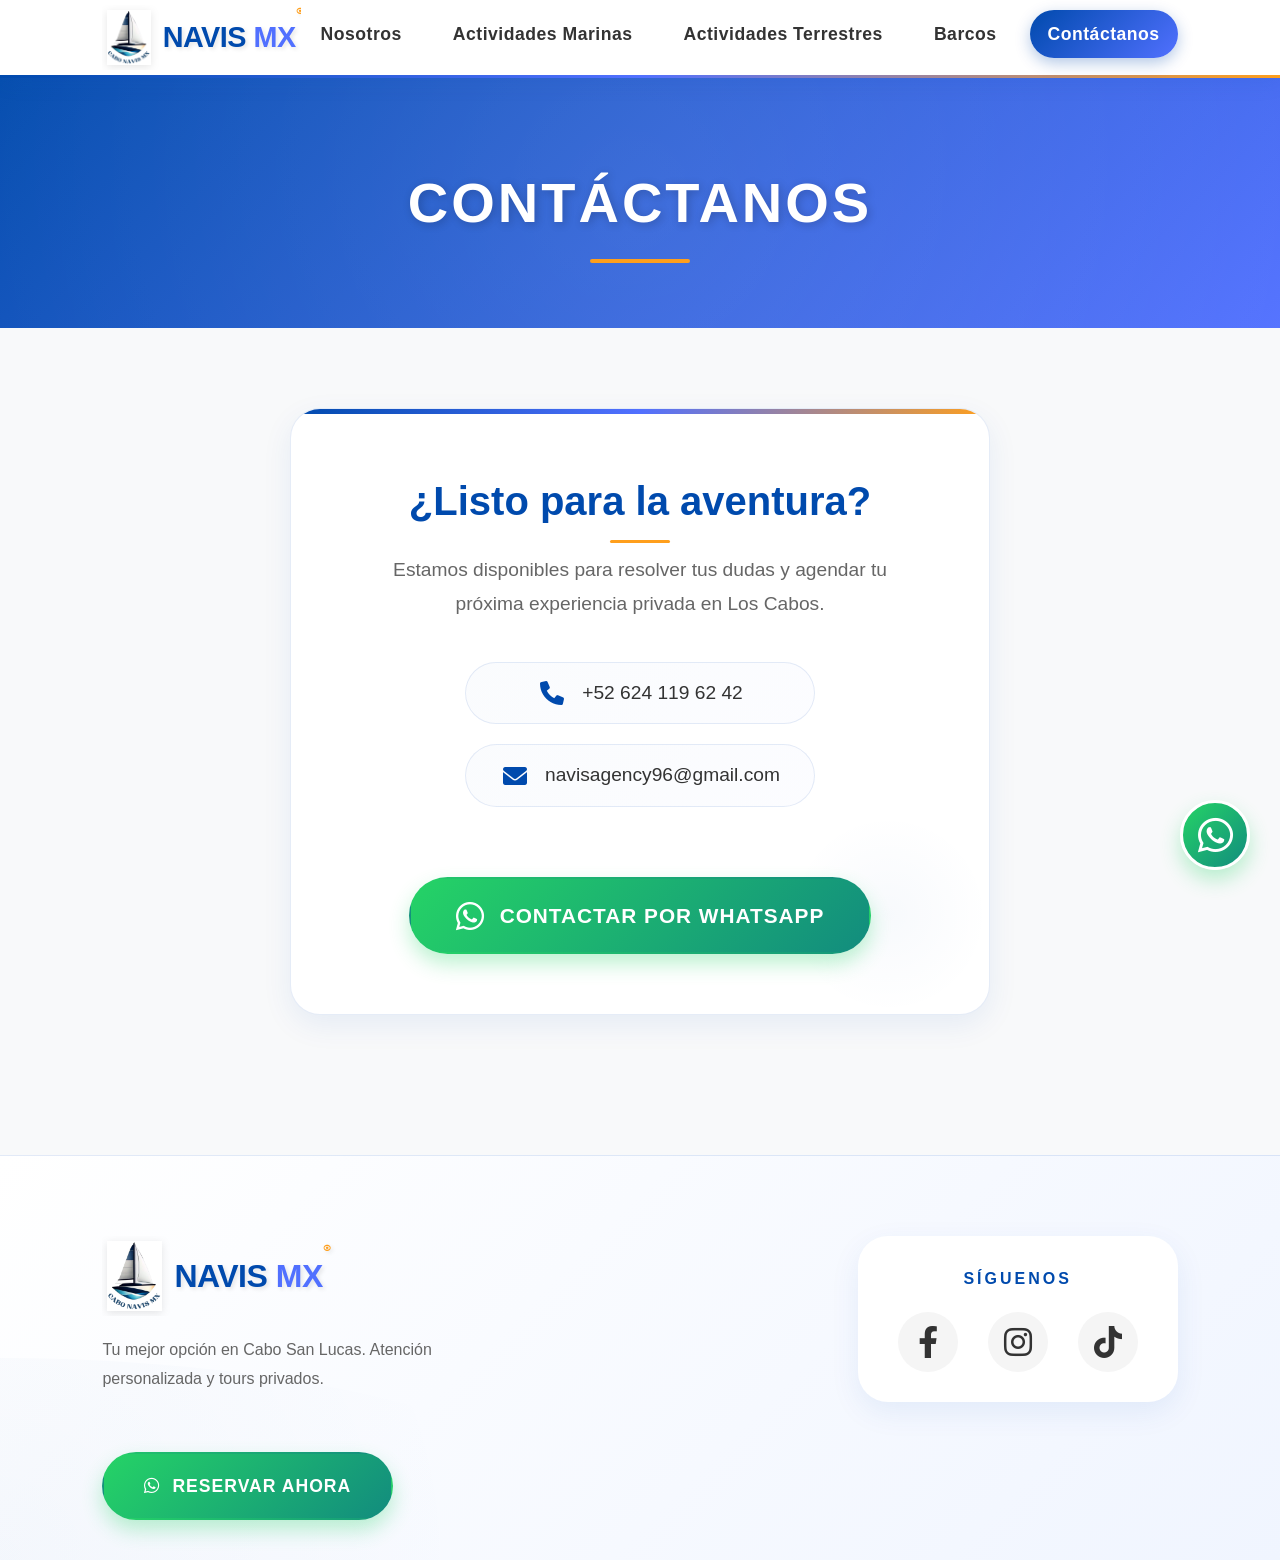
<file: contacto.html>
<!DOCTYPE html>
<html lang="es">
<head>
    <meta charset="UTF-8">
    <meta name="viewport" content="width=device-width, initial-scale=1.0">
    <title>NAVIS MX | Contáctanos</title>
    <link rel="stylesheet" href="contacto.css">
    <link rel="stylesheet" href="https://cdnjs.cloudflare.com/ajax/libs/font-awesome/6.0.0/css/all.min.css">
</head>
<body>

    <nav class="navbar">
        <div class="logo-container">
            <img src="images/logo.png" alt="Logo NAVIS MX" class="main-logo">
            <span class="logo-text">
                <span class="navis">NAVIS</span> <span class="mx">MX</span>
            </span>
        </div>
        <ul class="nav-links">
            <li><a href="index.html">Nosotros</a></li>
            <li><a href="arco.html">Actividades Marinas</a></li>
            <li><a href="terrestres.html">Actividades Terrestres</a></li>
            <li><a href="barcos.html">Barcos</a></li>
            <li><a href="contacto.html" class="active">Contáctanos</a></li>
        </ul>
    </nav>

    <header class="page-title">
        <h1>CONTÁCTANOS</h1>
    </header>

    <main class="container">
        <section class="contacto-wrapper">
            <div class="contacto-card-simple">
                <div class="contacto-info-full">
                    <h2>¿Listo para la aventura?</h2>
                    <p>Estamos disponibles para resolver tus dudas y agendar tu próxima experiencia privada en Los Cabos.</p>
                    
                    <div class="detalles-contacto">
                        <div class="item-det">
                            <i class="fas fa-phone"></i>
                            <span>+52 624 119 62 42</span>
                        </div>
                        <div class="item-det">
                            <i class="fas fa-envelope"></i>
                            <span>navisagency96@gmail.com</span>
                        </div>
                    </div>

                    <a href="https://wa.me/526241196242?text=¡Hola!%20Me%20gustaría%20recibir%20información%20sobre%20las%20experiencias%20de%20Navis%20MX." 
                       target="_blank" 
                       class="btn-whatsapp-direct">
                        <i class="fab fa-whatsapp"></i> Contactar por WhatsApp
                    </a>
                </div>
            </div>
        </section>
    </main>

    <!-- FOOTER IDÉNTICO AL DEL INDEX -->
    <footer class="main-footer">
        <div class="footer-container">
            <div class="footer-brand">
                <div class="logo-container">
                    <img src="images/logo.png" alt="Logo NAVIS MX" class="main-logo">
                    <span class="logo-text">
                        <span class="navis">NAVIS</span> <span class="mx">MX</span>
                    </span>
                </div>
                <p>Tu mejor opción en Cabo San Lucas. Atención personalizada y tours privados.</p>
            </div>

            <div class="footer-social-wrap">
                <p>SÍGUENOS</p>
                <div class="social-row">
                    <a href="https://www.facebook.com/share/1ChdNxvufA/" class="icon-fb" target="_blank"><i class="fab fa-facebook-f"></i></a>
                    <a href="https://www.instagram.com/cabonavismx?utm_source=qr&igsh=MXJ4dTFrNm00aGRobg==" class="icon-ig" target="_blank"><i class="fab fa-instagram"></i></a>
                    <a href="https://www.tiktok.com/@navis.mx.cabo?_r=1&_t=ZS-944IwYFgSqW" class="icon-tk" target="_blank"><i class="fab fa-tiktok"></i></a>
                </div>
            </div>

            <div class="footer-cta">
                <a href="https://wa.me/526241196242" class="btn-wa-highlight" target="_blank">
                    <i class="fab fa-whatsapp"></i> RESERVAR AHORA
                </a>
            </div>
        </div>
    </footer>

    <!-- WhatsApp Float (opcional, ya está en el footer pero lo dejamos por si quieres el flotante) -->
    <a href="https://wa.me/526241196242" class="whatsapp-float" target="_blank">
        <i class="fab fa-whatsapp"></i>
    </a>

    <script src="contacto.js"></script>
</body>
</html>
</file>
<file: contacto.css>
/* ========== CONTACTO.CSS - VERSIÓN COMPLETA CON TODOS LOS ESTILOS ========== */

:root {
    /* Colores principales */
    --primary-blue: #004aad;
    --secondary-blue: #5170ff;
    --accent-orange: #ff9f1c;
    --accent-orange-dark: #e68a00;
    --whatsapp-green: #25D366;
    
    /* Escala de grises */
    --bg-light: #f8f9fa;
    --card-bg: #e1f5fe;
    --text-dark: #333;
    --text-gray: #666;
    --text-light-gray: #888;
    --white: #ffffff;
    --black: #000000;
    
    /* Sombras y efectos */
    --shadow-sm: 0 2px 10px rgba(0,0,0,0.05);
    --shadow-md: 0 4px 15px rgba(0,0,0,0.1);
    --shadow-lg: 0 15px 35px rgba(0,0,0,0.06);
    --shadow-orange: 0 4px 15px rgba(255, 159, 28, 0.3);
    --shadow-orange-hover: 0 6px 20px rgba(255, 159, 28, 0.5);
    --shadow-wa: 0 10px 20px rgba(37, 211, 102, 0.3);
    --shadow-blue: 0 4px 20px rgba(0, 74, 173, 0.1);
    --shadow-blue-hover: 0 5px 15px rgba(0, 74, 173, 0.3);
    --shadow-card: 0 10px 30px rgba(0, 74, 173, 0.08);
    
    /* Bordes */
    --radius-sm: 15px;
    --radius-md: 20px;
    --radius-lg: 25px;
    --radius-xl: 30px;
    --radius-full: 50px;
    
    /* Transiciones */
    --transition-default: all 0.3s ease;
    --transition-bounce: all 0.4s cubic-bezier(0.175, 0.885, 0.32, 1.275);
    --transition-slow: all 0.5s ease;
}

/* ========== ESTILOS GENERALES ========== */
* {
    margin: 0;
    padding: 0;
    box-sizing: border-box;
    font-family: 'Segoe UI', Tahoma, Geneva, Verdana, sans-serif;
    scroll-behavior: smooth;
}

body {
    background-color: var(--bg-light);
    line-height: 1.6;
    overflow-x: hidden;
    -webkit-overflow-scrolling: touch;
}

/* ========== NAVBAR PREMIUM ========== */
.navbar {
    display: flex;
    justify-content: space-between;
    align-items: center;
    padding: 5px 8%;
    background: rgba(255, 255, 255, 0.95);
    backdrop-filter: blur(10px);
    -webkit-backdrop-filter: blur(10px);
    box-shadow: var(--shadow-blue);
    position: sticky;
    top: 0;
    z-index: 1000;
    border-bottom: 3px solid transparent;
    border-image: linear-gradient(90deg, var(--primary-blue), var(--secondary-blue), var(--accent-orange));
    border-image-slice: 1;
    transition: var(--transition-default);
}

.navbar.scrolled {
    padding: 3px 8%;
    background: rgba(255, 255, 255, 0.98);
    box-shadow: 0 4px 25px rgba(0, 74, 173, 0.15);
}

/* Logo con efectos */
.logo-container {
    display: flex;
    align-items: center;
    gap: 12px;
    position: relative;
    overflow: hidden;
    padding: 5px;
}

.main-logo {
    height: 55px;
    width: auto;
    object-fit: contain;
    transition: var(--transition-bounce);
    filter: drop-shadow(0 2px 4px rgba(0,0,0,0.1));
}

.main-logo:hover {
    transform: rotate(5deg) scale(1.1);
    filter: drop-shadow(0 4px 8px rgba(0,74,173,0.3));
}

.logo-text {
    font-weight: 800;
    font-size: clamp(1.4rem, 3vw, 1.8rem);
    letter-spacing: -0.5px;
    position: relative;
}

.navis { 
    color: var(--primary-blue);
    position: relative;
    display: inline-block;
    text-shadow: 2px 2px 4px rgba(0,0,0,0.1);
}

.navis::after {
    content: '';
    position: absolute;
    bottom: -2px;
    left: 0;
    width: 0;
    height: 2px;
    background: linear-gradient(90deg, var(--primary-blue), var(--accent-orange));
    transition: width 0.3s ease;
}

.logo-container:hover .navis::after {
    width: 100%;
}

.mx { 
    color: var(--secondary-blue);
    position: relative;
    display: inline-block;
    text-shadow: 2px 2px 4px rgba(0,0,0,0.1);
}

.mx::before {
    content: '⦿';
    font-size: 0.5rem;
    position: absolute;
    top: -8px;
    right: -8px;
    color: var(--accent-orange);
    animation: pulse 2s infinite;
}

/* Menú de navegación */
.nav-links {
    display: flex;
    list-style: none;
    gap: 15px;
}

.nav-links li {
    position: relative;
}

.nav-links a {
    text-decoration: none;
    color: var(--text-dark);
    font-weight: 600;
    font-size: 1.1rem;
    padding: 10px 18px;
    border-radius: var(--radius-full);
    transition: var(--transition-default);
    position: relative;
    overflow: hidden;
    z-index: 1;
    display: inline-block;
    letter-spacing: 0.5px;
}

.nav-links a::before {
    content: '';
    position: absolute;
    top: 50%;
    left: 50%;
    transform: translate(-50%, -50%) scale(0);
    width: 100%;
    height: 100%;
    background: linear-gradient(135deg, var(--primary-blue), var(--secondary-blue));
    border-radius: var(--radius-full);
    z-index: -1;
    transition: transform 0.3s cubic-bezier(0.175, 0.885, 0.32, 1.275);
    opacity: 0.1;
}

.nav-links a:hover::before {
    transform: translate(-50%, -50%) scale(1);
    opacity: 1;
}

.nav-links a:hover {
    color: var(--white);
    transform: translateY(-2px);
    box-shadow: var(--shadow-blue-hover);
}

.nav-links a.active {
    background: linear-gradient(135deg, var(--primary-blue), var(--secondary-blue));
    color: var(--white);
    box-shadow: var(--shadow-blue-hover);
    position: relative;
}

.nav-links a.active::after {
    content: '';
    position: absolute;
    bottom: -5px;
    left: 50%;
    transform: translateX(-50%);
    width: 8px;
    height: 8px;
    background: var(--accent-orange);
    border-radius: 50%;
    animation: bounce 2s infinite;
}

.nav-links a::after {
    content: '';
    position: absolute;
    top: -50%;
    left: -60%;
    width: 20px;
    height: 200%;
    background: rgba(255, 255, 255, 0.3);
    transform: rotate(35deg);
    transition: all 0.6s ease;
}

.nav-links a:hover::after {
    left: 120%;
}

/* ========== PAGE TITLE ========== */
.page-title {
    background: linear-gradient(135deg, var(--primary-blue), var(--secondary-blue));
    padding: 80px 20px;
    text-align: center;
    position: relative;
    overflow: hidden;
}

.page-title::before {
    content: '';
    position: absolute;
    top: -50%;
    left: -50%;
    width: 200%;
    height: 200%;
    background: radial-gradient(circle, rgba(255,255,255,0.1) 0%, transparent 70%);
    animation: rotate 20s linear infinite;
}

@keyframes rotate {
    from { transform: rotate(0deg); }
    to { transform: rotate(360deg); }
}

.page-title h1 {
    color: var(--white);
    font-size: clamp(2.5rem, 5vw, 3.5rem);
    font-weight: 800;
    text-transform: uppercase;
    letter-spacing: 3px;
    position: relative;
    z-index: 1;
    text-shadow: 2px 2px 10px rgba(0,0,0,0.2);
    animation: fadeInUp 1s ease;
}

.page-title h1::after {
    content: '';
    position: absolute;
    bottom: -15px;
    left: 50%;
    transform: translateX(-50%);
    width: 100px;
    height: 4px;
    background: var(--accent-orange);
    border-radius: 2px;
    animation: pulseWidth 2s infinite;
}

@keyframes pulseWidth {
    0%, 100% { width: 60px; }
    50% { width: 100px; }
}

/* ========== CONTAINER ========== */
.container {
    max-width: 1200px;
    margin: 0 auto;
    padding: 60px 20px;
}

/* Wrapper de contacto */
.contacto-wrapper {
    display: flex;
    justify-content: center;
    align-items: center;
    padding: 20px 0;
}

/* Tarjeta de contacto premium */
.contacto-card-simple {
    background: var(--white);
    width: 100%;
    max-width: 700px;
    border-radius: var(--radius-xl);
    overflow: hidden;
    box-shadow: var(--shadow-card);
    border: 1px solid rgba(0, 74, 173, 0.1);
    position: relative;
    transition: var(--transition-bounce);
    animation: fadeInUp 1s ease;
}

.contacto-card-simple:hover {
    transform: translateY(-10px);
    box-shadow: 0 30px 60px rgba(0, 74, 173, 0.2);
    border-color: transparent;
}

.contacto-card-simple::before {
    content: '';
    position: absolute;
    top: 0;
    left: 0;
    right: 0;
    height: 5px;
    background: linear-gradient(90deg, var(--primary-blue), var(--secondary-blue), var(--accent-orange));
}

/* Info completa */
.contacto-info-full {
    padding: 60px 50px;
    text-align: center;
    position: relative;
    z-index: 1;
}

.contacto-info-full::after {
    content: '';
    position: absolute;
    bottom: 0;
    right: 0;
    width: 200px;
    height: 200px;
    background: radial-gradient(circle, rgba(0,74,173,0.03) 0%, transparent 70%);
    border-radius: 50%;
    z-index: -1;
}

.contacto-info-full h2 {
    color: var(--primary-blue);
    font-size: clamp(2rem, 4vw, 2.5rem);
    margin-bottom: 20px;
    font-weight: 800;
    position: relative;
    display: inline-block;
}

.contacto-info-full h2::after {
    content: '';
    position: absolute;
    bottom: -10px;
    left: 50%;
    transform: translateX(-50%);
    width: 60px;
    height: 3px;
    background: var(--accent-orange);
    border-radius: 2px;
    animation: pulseWidth 2s infinite;
}

.contacto-info-full p {
    color: var(--text-gray);
    margin-bottom: 40px;
    font-size: 1.2rem;
    line-height: 1.8;
    max-width: 500px;
    margin-left: auto;
    margin-right: auto;
}

/* Detalles de contacto */
.detalles-contacto {
    display: flex;
    flex-direction: column;
    align-items: center;
    gap: 20px;
    margin-bottom: 50px;
}

.item-det {
    display: flex;
    align-items: center;
    gap: 15px;
    font-size: 1.2rem;
    color: var(--text-dark);
    padding: 15px 30px;
    background: linear-gradient(135deg, rgba(0,74,173,0.02), rgba(81,112,255,0.02));
    border-radius: var(--radius-full);
    border: 1px solid rgba(0, 74, 173, 0.1);
    transition: var(--transition-default);
    width: 100%;
    max-width: 350px;
    justify-content: center;
}

.item-det:hover {
    transform: translateX(10px);
    background: linear-gradient(135deg, rgba(0,74,173,0.05), rgba(81,112,255,0.05));
    border-color: var(--primary-blue);
    box-shadow: var(--shadow-sm);
}

.item-det i {
    color: var(--primary-blue);
    font-size: 1.5rem;
    width: 30px;
    transition: var(--transition-bounce);
}

.item-det:hover i {
    transform: scale(1.2);
    color: var(--accent-orange);
}

.item-det span {
    font-weight: 500;
}

/* Botón WhatsApp Premium */
.btn-whatsapp-direct {
    display: inline-flex;
    align-items: center;
    justify-content: center;
    gap: 15px;
    background: linear-gradient(135deg, var(--whatsapp-green), #128C7E);
    color: var(--white);
    padding: 20px 45px;
    border-radius: var(--radius-full);
    text-decoration: none;
    font-weight: 800;
    font-size: 1.3rem;
    transition: var(--transition-bounce);
    box-shadow: var(--shadow-wa);
    border: 2px solid transparent;
    text-transform: uppercase;
    letter-spacing: 1px;
    position: relative;
    overflow: hidden;
    margin-top: 20px;
    animation: pulse 2s infinite ease-in-out;
}

.btn-whatsapp-direct::before {
    content: '';
    position: absolute;
    top: 50%;
    left: 50%;
    transform: translate(-50%, -50%) scale(0);
    width: 100%;
    height: 100%;
    background: linear-gradient(135deg, #128C7E, var(--whatsapp-green));
    border-radius: var(--radius-full);
    transition: transform 0.5s ease;
    z-index: -1;
}

.btn-whatsapp-direct:hover::before {
    transform: translate(-50%, -50%) scale(1);
}

.btn-whatsapp-direct:hover {
    transform: translateY(-5px) scale(1.05);
    box-shadow: 0 20px 40px rgba(37, 211, 102, 0.4);
    animation: none;
    border-color: var(--white);
}

.btn-whatsapp-direct i {
    font-size: 2rem;
    transition: var(--transition-bounce);
}

.btn-whatsapp-direct:hover i {
    transform: rotate(10deg) scale(1.1);
}

/* ========== FOOTER ========== */
.main-footer {
    background: linear-gradient(135deg, var(--white) 0%, #f0f5ff 100%);
    padding: 80px 8% 40px;
    border-top: 1px solid rgba(0, 74, 173, 0.1);
    position: relative;
    overflow: hidden;
    margin-top: 60px;
}

.main-footer::before {
    content: '';
    position: absolute;
    bottom: -50%;
    left: -50%;
    width: 100%;
    height: 100%;
    background: radial-gradient(circle, rgba(0,74,173,0.03) 0%, transparent 70%);
    border-radius: 50%;
}

.footer-container {
    display: flex;
    justify-content: space-between;
    align-items: flex-start;
    flex-wrap: wrap;
    gap: 50px;
    position: relative;
    z-index: 1;
}

.footer-brand {
    display: flex;
    flex-direction: column;
    gap: 20px;
    max-width: 400px;
}

.footer-brand .logo-container {
    justify-content: flex-start;
}

.footer-brand .main-logo {
    height: 70px;
}

.footer-brand .logo-text {
    font-size: 2rem;
}

.footer-brand p {
    color: var(--text-gray);
    line-height: 1.8;
    font-size: 1rem;
}

.footer-social-wrap {
    text-align: center;
    background: var(--white);
    padding: 30px 40px;
    border-radius: var(--radius-xl);
    box-shadow: var(--shadow-card);
}

.footer-social-wrap p {
    font-weight: bold;
    font-size: 1rem;
    margin-bottom: 20px;
    letter-spacing: 3px;
    color: var(--primary-blue);
    text-transform: uppercase;
}

.social-row {
    display: flex;
    gap: 30px;
    justify-content: center;
}

.social-row a {
    font-size: 2rem;
    transition: var(--transition-bounce);
    color: var(--text-dark);
    position: relative;
    width: 60px;
    height: 60px;
    display: flex;
    align-items: center;
    justify-content: center;
    border-radius: 50%;
    background: #f5f5f5;
    text-decoration: none;
}

.social-row a:hover {
    transform: translateY(-5px) scale(1.1);
}

.icon-fb:hover { 
    background: #1877F2; 
    color: white;
    box-shadow: 0 10px 20px rgba(24, 119, 242, 0.3);
}

.icon-ig:hover { 
    background: linear-gradient(45deg, #f09433, #d62976, #962fbf, #4f5bd5);
    color: white;
    box-shadow: 0 10px 20px rgba(225, 48, 108, 0.3);
}

.icon-tk:hover { 
    background: #000000; 
    color: white;
    box-shadow: 0 10px 20px rgba(0, 0, 0, 0.3);
}

.footer-cta .btn-wa-highlight {
    display: inline-flex;
    align-items: center;
    gap: 12px;
    background: linear-gradient(135deg, var(--whatsapp-green), #128C7E);
    color: var(--white);
    padding: 18px 40px;
    border-radius: var(--radius-full);
    text-decoration: none;
    font-weight: 800;
    box-shadow: var(--shadow-wa);
    animation: pulse 2s infinite ease-in-out;
    transition: var(--transition-default);
    border: 2px solid transparent;
    text-transform: uppercase;
    letter-spacing: 1px;
    font-size: 1.1rem;
}

.footer-cta .btn-wa-highlight:hover {
    transform: translateY(-2px) scale(1.02);
    box-shadow: 0 15px 30px rgba(37, 211, 102, 0.4);
    animation: none;
}

/* ========== WHATSAPP FLOAT ========== */
.whatsapp-float {
    position: fixed;
    bottom: 30px;
    right: 30px;
    background: linear-gradient(135deg, var(--whatsapp-green), #128C7E);
    color: var(--white);
    width: 70px;
    height: 70px;
    border-radius: 50%;
    display: flex;
    align-items: center;
    justify-content: center;
    font-size: 2.5rem;
    box-shadow: var(--shadow-wa);
    transition: var(--transition-bounce);
    z-index: 1000;
    animation: pulse 2s infinite ease-in-out;
    border: 3px solid var(--white);
    text-decoration: none;
}

.whatsapp-float:hover {
    transform: scale(1.15) rotate(10deg);
    animation: none;
    box-shadow: 0 20px 40px rgba(37, 211, 102, 0.5);
}

/* ========== ANIMACIONES ========== */
@keyframes fadeInUp {
    from {
        opacity: 0;
        transform: translateY(40px);
    }
    to {
        opacity: 1;
        transform: translateY(0);
    }
}

@keyframes pulse {
    0% { transform: scale(1); }
    50% { transform: scale(1.1); }
    100% { transform: scale(1); }
}

@keyframes bounce {
    0%, 100% {
        transform: translateX(-50%) translateY(0);
    }
    50% {
        transform: translateX(-50%) translateY(-5px);
    }
}

/* ========== MEDIA QUERIES GENERALES ========== */
@media (max-width: 768px) {
    .navbar {
        flex-direction: column;
        padding: 10px 5%;
    }
    
    .nav-links {
        flex-wrap: wrap;
        justify-content: center;
        gap: 8px;
        margin-top: 10px;
    }
    
    .nav-links a {
        font-size: 0.95rem;
        padding: 8px 15px;
    }
    
    .nav-links a.active::after {
        bottom: -3px;
        width: 5px;
        height: 5px;
    }
    
    .mx::before {
        top: -5px;
        right: -5px;
        font-size: 0.4rem;
    }
    
    .footer-container {
        flex-direction: column;
        align-items: center;
        text-align: center;
    }
    
    .footer-brand {
        align-items: center;
    }
    
    .footer-brand .logo-container {
        justify-content: center;
    }
    
    .footer-brand p {
        text-align: center;
    }
    
    .footer-social-wrap {
        width: 100%;
        max-width: 400px;
    }
}

/* ========== MEDIA QUERIES PARA CONTACTO ========== */
@media (max-width: 768px) {
    .page-title {
        padding: 60px 20px;
    }
    
    .page-title h1 {
        font-size: 2.5rem;
    }
    
    .contacto-info-full {
        padding: 40px 30px;
    }
    
    .contacto-info-full h2 {
        font-size: 2rem;
    }
    
    .contacto-info-full p {
        font-size: 1.1rem;
    }
    
    .item-det {
        padding: 12px 20px;
        font-size: 1.1rem;
    }
    
    .btn-whatsapp-direct {
        padding: 16px 35px;
        font-size: 1.1rem;
    }
    
    .whatsapp-float {
        width: 60px;
        height: 60px;
        font-size: 2rem;
        bottom: 20px;
        right: 20px;
    }
}

@media (max-width: 480px) {
    .navbar {
        padding: 8px 3%;
    }
    
    .logo-container {
        gap: 8px;
    }
    
    .logo-text {
        font-size: 1.2rem;
    }
    
    .main-logo {
        height: 40px;
    }
    
    .nav-links a {
        font-size: 0.85rem;
        padding: 6px 12px;
    }
    
    .page-title h1 {
        font-size: 2rem;
    }
    
    .contacto-info-full {
        padding: 30px 20px;
    }
    
    .contacto-info-full h2 {
        font-size: 1.8rem;
    }
    
    .contacto-info-full p {
        font-size: 1rem;
    }
    
    .detalles-contacto {
        gap: 15px;
    }
    
    .item-det {
        flex-direction: column;
        text-align: center;
        padding: 15px;
        max-width: 280px;
    }
    
    .item-det i {
        margin-bottom: 5px;
    }
    
    .btn-whatsapp-direct {
        padding: 15px 25px;
        font-size: 1rem;
        width: 100%;
    }
    
    .btn-whatsapp-direct i {
        font-size: 1.5rem;
    }
    
    .whatsapp-float {
        width: 55px;
        height: 55px;
        font-size: 1.8rem;
        bottom: 15px;
        right: 15px;
    }
    
    .footer-social-wrap {
        padding: 20px;
    }
    
    .social-row {
        gap: 15px;
    }
    
    .social-row a {
        width: 50px;
        height: 50px;
        font-size: 1.5rem;
    }
    
    .footer-cta .btn-wa-highlight {
        padding: 15px 25px;
        font-size: 1rem;
    }
}
</file>
